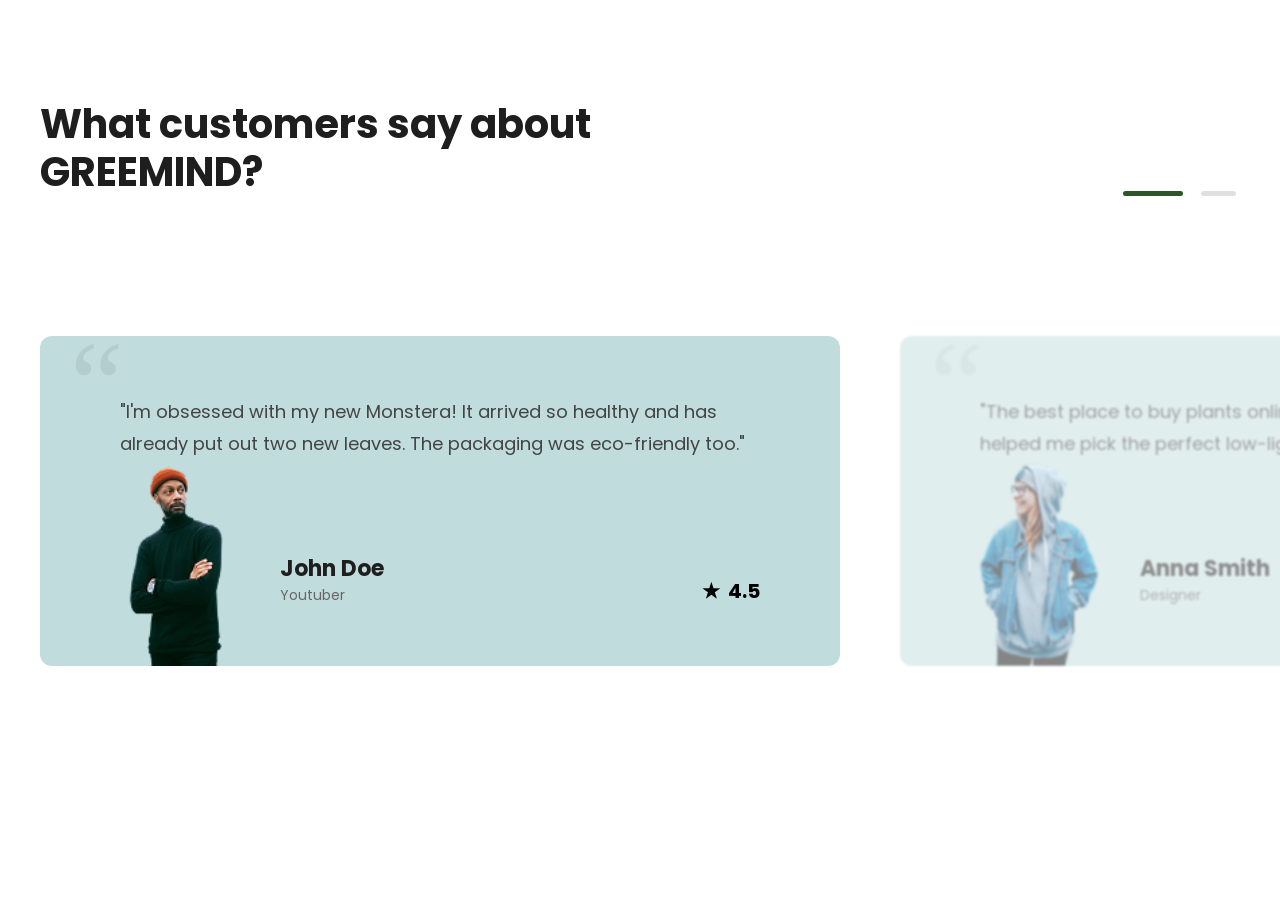
<file: review.html>
<!DOCTYPE html>
<html lang="en">
  <head>
    <meta charset="UTF-8" />
    <meta name="viewport" content="width=device-width, initial-scale=1.0" />
    <link
      href="https://fonts.googleapis.com/css2?family=Poppins:wght@400;600;700&display=swap"
      rel="stylesheet"
    />
    <link
      rel="stylesheet"
      href="https://cdn.jsdelivr.net/npm/swiper@11/swiper-bundle.min.css"
    />

    <style>
      :root {
        --card-bg: #c1dcdc;
        --dark-green: #2d5527;
        --text-main: #1e1e1e;
        --text-secondary: #666666;
      }

      body {
        font-family: "Poppins", sans-serif;
        margin: 0;
        background: #fff;
        overflow-x: hidden;
      }

      .section-testimonials {
        padding: 100px 0;
        background-color: #ffffff;
      }

      .container {
        max-width: 1200px;
        margin: 0 auto;
        padding: 0 20px;
      }

      /* Header styling */
      .header-box {
        display: flex;
        justify-content: space-between;
        align-items: flex-end;
        margin-bottom: 60px;
      }

      .title {
        font-size: 40px;
        font-weight: 700;
        line-height: 1.2;
        margin: 0;
        color: var(--text-main);
      }

      /* Swiper Setup */
      .swiper {
        width: 100%;
        padding: 80px 0 !important;
        overflow: visible !important;
      }

      .swiper-slide {
        width: 800px;
        transition: all 0.4s ease;
        filter: blur(1px);
        opacity: 0.5;
      }

      .swiper-slide-active {
        filter: blur(0);
        opacity: 1;
      }

      /* Testimonial Card */
      .card {
        background: var(--card-bg);
        height: 330px;
        border-radius: 12px;
        padding: 60px 80px;
        position: relative;
        box-sizing: border-box;
        display: flex;
        flex-direction: column;
        justify-content: space-between;
      }

      .quote-mark {
        font-size: 120px;
        position: absolute;
        top: -20px;
        left: 30px;
        color: var(--text-main);
        opacity: 0.08;
        font-family: serif;
      }

      .testimonial-text {
        font-size: 18px;
        line-height: 1.8;
        color: #444;
        margin: 0;
        position: relative;
        z-index: 2;
      }

      .card-footer {
        display: flex;
        justify-content: space-between;
        align-items: flex-end;
      }

      .user-block {
        display: flex;
        align-items: center;
      }

      /* Floating Photo Effect */
      .user-photo {
        position: absolute;
        bottom: 0;
        left: 40px;
        height: 275px; /* Виступає зверху і знизу */
        object-fit: contain;
        z-index: 3;
        pointer-events: none;
      }

      .user-details {
        margin-left: 160px;
      }

      .user-name {
        font-size: 22px;
        font-weight: 700;
        margin: 0;
        color: var(--text-main);
      }
      .user-role {
        font-size: 14px;
        color: var(--text-secondary);
        margin: 0;
      }

      .rating-box {
        font-size: 20px;
        font-weight: 700;
        display: flex;
        align-items: center;
        gap: 8px;
      }
      .star-icon {
        color: #000;
      }

      /* Custom Pagination (Lines) */
      .swiper-pagination {
        position: static !important;
        width: auto !important;
        display: flex;
        gap: 10px;
      }
      .swiper-pagination-bullet {
        width: 35px;
        height: 5px;
        border-radius: 10px;
        background: #e0e0e0 !important;
        opacity: 1;
        transition: all 0.3s;
      }
      .swiper-pagination-bullet-active {
        background: var(--dark-green) !important;
        width: 60px;
      }

      /* Mobile adaptation */
      @media (max-width: 850px) {
        .swiper-slide {
          width: 90vw;
        }
        .card {
          padding: 40px 30px;
          height: auto;
          min-height: 350px;
        }
        .user-photo {
          height: 280px;
          left: 10px;
        }
        .user-details {
          margin-left: 100px;
        }
        .title {
          font-size: 28px;
        }
      }
    </style>
  </head>
  <body>
    <section class="section-testimonials">
      <div class="container">
        <div class="header-box">
          <h2 class="title">What customers say about<br />GREEMIND?</h2>
          <div class="swiper-pagination"></div>
        </div>

        <div class="swiper mySwiper">
          <div class="swiper-wrapper">
            <div class="swiper-slide">
              <div class="card">
                <span class="quote-mark">“</span>
                <p class="testimonial-text">
                  "I'm obsessed with my new Monstera! It arrived so healthy and
                  has already put out two new leaves. The packaging was
                  eco-friendly too."
                </p>
                <div class="card-footer">
                  <div class="user-block">
                    <img
                      src="img/review/man.png"
                      class="user-photo"
                      alt="John"
                    />
                    <div class="user-details">
                      <h4 class="user-name">John Doe</h4>
                      <p class="user-role">Youtuber</p>
                    </div>
                  </div>
                  <div class="rating-box">
                    <span class="star-icon">★</span> 4.5
                  </div>
                </div>
              </div>
            </div>

            <div class="swiper-slide">
              <div class="card">
                <span class="quote-mark">“</span>
                <p class="testimonial-text">
                  "The best place to buy plants online. The customer service
                  team helped me pick the perfect low-light plants for my home
                  office."
                </p>
                <div class="card-footer">
                  <div class="user-block">
                    <img
                      src="img/review/women.png"
                      class="user-photo"
                      alt="Anna"
                    />
                    <div class="user-details">
                      <h4 class="user-name">Anna Smith</h4>
                      <p class="user-role">Designer</p>
                    </div>
                  </div>
                  <div class="rating-box">
                    <span class="star-icon">★</span> 5.0
                  </div>
                </div>
              </div>
            </div>
          </div>
        </div>
      </div>
    </section>

    <script src="https://cdn.jsdelivr.net/npm/swiper@11/swiper-bundle.min.js"></script>

    <script>
      window.addEventListener("load", function () {
        const swiper = new Swiper(".mySwiper", {
          slidesPerView: "auto",
          spaceBetween: 60,
          loop: true,
          grabCursor: true,
          centeredSlides: false,
          speed: 800,
          autoplay: {
            delay: 2000,
            disableOnInteraction: false,
          },
          pagination: {
            el: ".swiper-pagination",
            clickable: true,
          },
        });
      });
    </script>
  </body>
</html>
</file>
